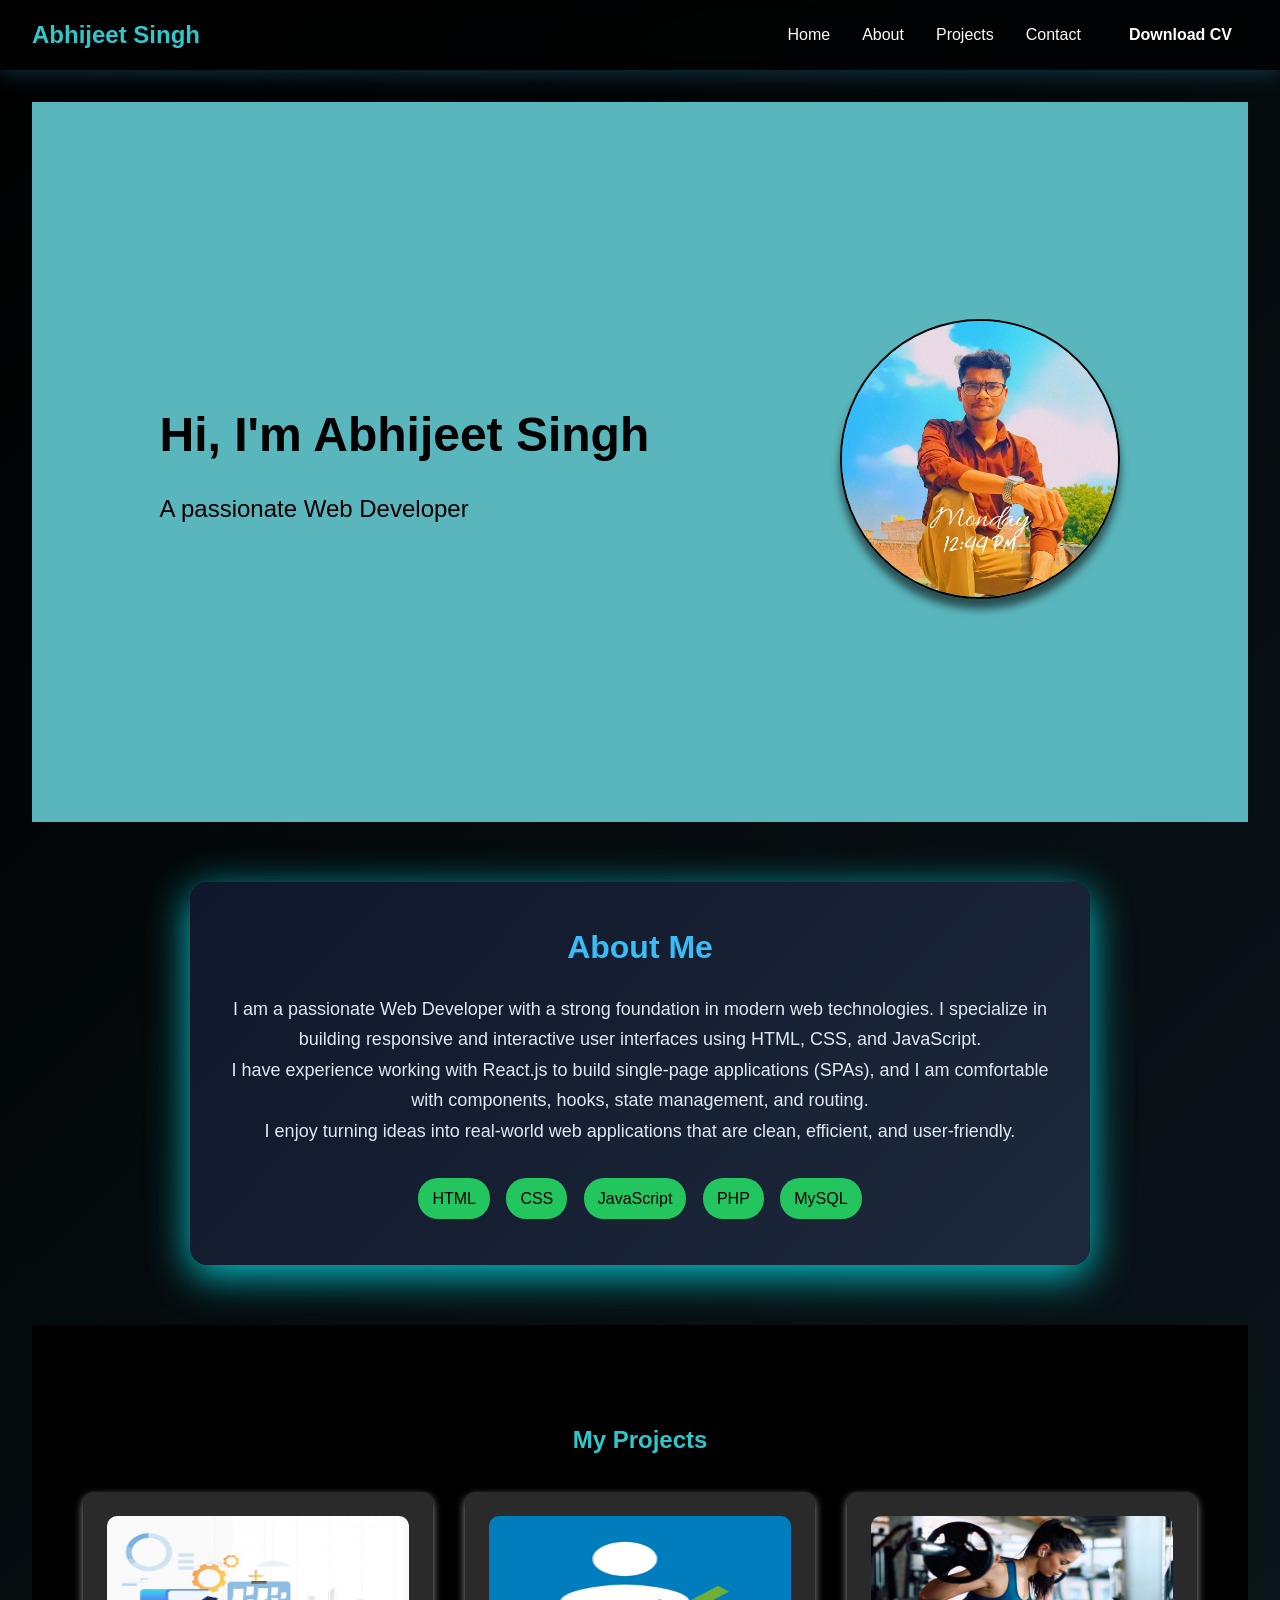
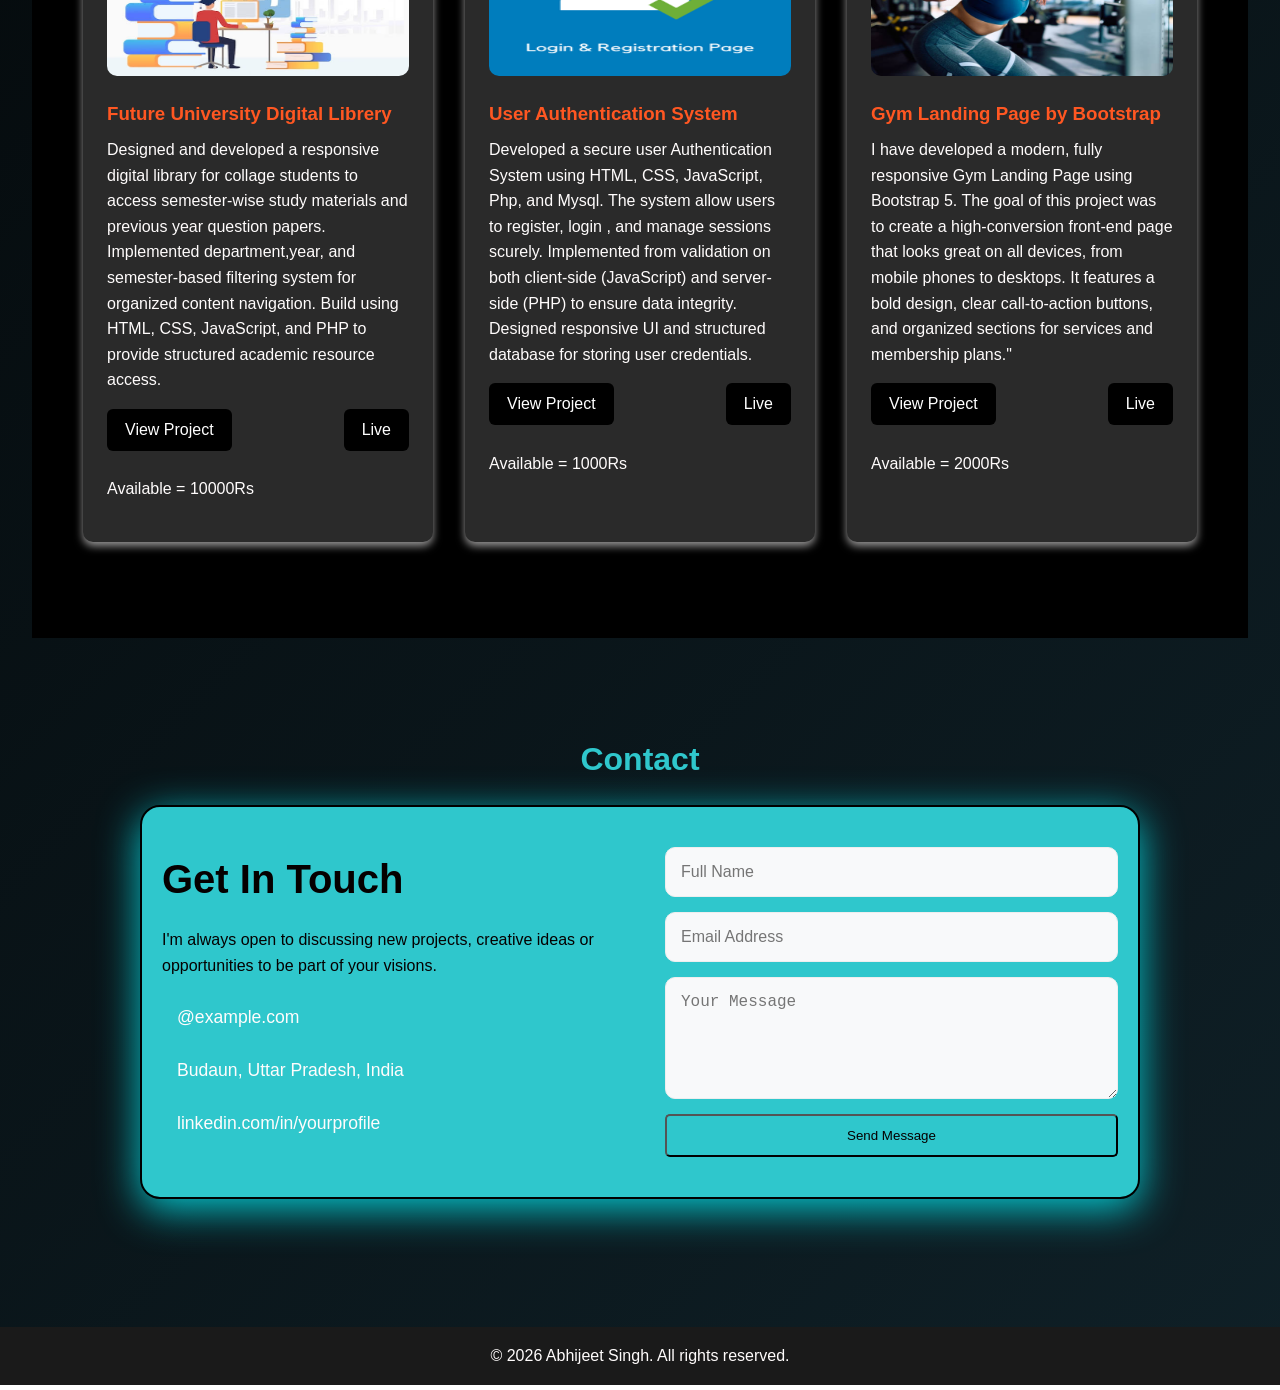
<file: index.html>
<!DOCTYPE html>
<html lang="en">

<head>
    <meta charset="UTF-8">
    <meta name="viewport" content="width=device-width, initial-scale=1.0">
    <meta name="description"
        content="Abhijeet Singh - Web Developer Portfolio showcasing projects built with HTML, CSS, JavaScript and React.">

    <title>My Portfolio</title>
    <link rel="stylesheet" href="style.css">

</head>

<body>
    <header>
        <nav>
            <div class="logo">Abhijeet Singh</div>
            <ul class="nav" id="navMenu">
                <li><a href="#hero">Home</a></li>
                <li><a href="#about">About</a></li>
                <li><a href="#projects">Projects</a></li>
                <li><a href="#contact">Contact</a></li>
                <li><a href="Images/Abhijeet_Singh_CV.pdf" download class="download-btn">Download CV</a></li>
            </ul>

            <div class="toggle" id="toggleBtn">☰</div>
        </nav>

    </header>

    <main>
        <section id="hero">
            <div class="hero-left">
                <h1>Hi, I'm Abhijeet Singh</h1>
                <p>A passionate Web Developer</p>
            </div>
            <div class="hero-right">
                <img src="Images/Abhijeet.jpg" alt="Abhijeet Singh Profile Picture" class="profile-img">
            </div>
        </section>

        <section id="about" class="about-section">
            <h2>About Me</h2>
            <p>
                I am a passionate Web Developer with a strong foundation in modern web technologies.
                I specialize in building responsive and interactive user interfaces using HTML, CSS, and JavaScript.
                <br>
                I have experience working with React.js to build single-page applications (SPAs),
                and I am comfortable with components, hooks, state management, and routing.
                <br>
                I enjoy turning ideas into real-world web applications that are clean, efficient, and user-friendly.
            </p>

            <div class="about-skills">
                <span class="skill">HTML</span>
                <span class="skill">CSS</span>
                <span class="skill">JavaScript</span>
                <span class="skill">PHP</span>
                <span class="skill">MySQL</span>
            </div>
        </section>

        <section id="projects">
            <h2>My Projects</h2>
            <div class="project-container">
                <div class="project-card">
                    <img src="Images/Colloge Project.jpeg" alt="Project 1 Image">
                    <h3>Future University Digital Librery</h3>
                    <p> Designed and developed a responsive digital library for collage students
                        to access semester-wise study materials and previous year question papers.
                        Implemented department,year, and semester-based filtering system for organized content
                        navigation.
                        Build using HTML, CSS, JavaScript, and PHP to provide structured academic resource access.
                    </p>
                    <div class="card-buttons">
                        <a href="collage-project.html">View Project</a>
                        <a href="#">Live</a>
                    </div>
                    <br>
                    <P>Available = 10000Rs</P>
                </div>

                <div class="project-card">
                    <img src="Images/Register Page.png" alt="Project 2 Image">
                    <h3>User Authentication System</h3>
                    <p>Developed a secure user Authentication System using HTML, CSS, JavaScript, Php, and Mysql.
                        The system allow users to register, login , and manage sessions scurely. Implemented from
                        validation
                        on both client-side (JavaScript) and server-side (PHP) to ensure data integrity. Designed
                        responsive
                        UI and structured database for storing user credentials.
                    </p>

                    <div class="card-buttons">
                        <a href="login-project.html">View Project</a>
                        <a href="http://abhiregister.page.gd" target="_blank">Live</a>
                    </div>
                    <br>
                    <P>Available = 1000Rs</P>
                </div>

                <div class="project-card">
                    <img src="Images/gymimg.jpg" alt="Project 3 Image">
                    <h3>Gym Landing Page by Bootstrap</h3>
                    <p>I have developed a modern, fully responsive Gym Landing Page using Bootstrap 5. The goal of this
                        project was to create a high-conversion front-end page that looks great on all devices, from
                        mobile phones to desktops. It features a bold design, clear call-to-action buttons, and
                        organized sections for services and membership plans."</p>

                    <div class="card-buttons">
                        <a href="gym-page.html">View Project</a>
                        <a href="#">Live</a>
                    </div>
                    <br>
                    <P>Available = 2000Rs</P>
                </div>

            </div>
        </section>

        <section id="contact">
            <h2 class="contact-h">Contact</h2>
            <div class="contact-container">

                <div class="contact-info">
                    <h2 >Get In Touch</h2>
                    <p class="info-p">I'm always open to discussing new projects, creative ideas or opportunities to be
                        part of your
                        visions.</p>

                    <div class="info-item">
                        <i class="fas fa-envelope"></i>
                        <span>@example.com</span>
                    </div>
                    <div class="info-item">
                        <i class="fas fa-map-marker-alt"></i>
                        <span>Budaun, Uttar Pradesh, India</span>
                    </div>
                    <div class="info-item">
                        <i class="fab fa-linkedin"></i>
                        <span>linkedin.com/in/yourprofile</span>
                    </div>
                </div>

                <div class="contact-form-wrapper">
                    <form id="contactform" action="" method="POST">
                        <input type="text" name="name" id="name" placeholder="Full Name" required>
                        <input type="email" name="email" id="email" placeholder="Email Address" required>
                        <textarea name="message" id="message" rows="5" placeholder="Your Message" required></textarea>
                        <button type="submit" id="submitBtn" class="btn">Send Message</button>
                        <p id="error-msg" style="color: red; display: none;"></p>
                    </form>
                </div>

            </div>
        </section>
    </main>

    <footer>
        <p>&copy; <span id="year"></span> Abhijeet Singh. All rights reserved.</p>
    </footer>

    <script src="script.js" defer></script>
</body>

</html>
</file>
<file: style.css>
/* Color Palette */
:root {
    --bg-color: #59b6bd;
    --primary-color: #2fc7cc;
    --secondary-color: #050000;
    --accent-color: #FF5722;
    --text-color: #fffcfc;
}

/* General Styles */
* {
    box-sizing: border-box;
    margin: 0;
    padding: 0;
}


body {
    font-family: Arial, sans-serif;
    background: linear-gradient(135deg, #000000, #0f2027);
    color: var(--text-color);
    line-height: 1.6;
}

/* Header and Navigation */
header {
    background: rgba(0, 0, 0, 0.6);
    backdrop-filter: blur(10px);
    -webkit-backdrop-filter: blur(10px);
    padding: 1rem 2rem;
    position: sticky;
    top: 0;
    z-index: 1000;
    box-shadow: 0 4px 20px rgba(53, 151, 207, 0.3);
}


nav {
    display: flex;
    justify-content: space-between;
    align-items: center;
}

.logo {
    font-size: 1.5rem;
    font-weight: bold;
    color: var(--primary-color);
}

nav ul {
    list-style: none;
    display: flex;
}

nav ul li {
    margin-left: 2rem;
}

nav ul li a {
    color: var(--text-color);
    text-decoration: none;
    position: relative;
    /* ::after element ko position karne ke liye */
    transition: color 0.3s ease;
}


nav ul li a::after {
    content: '';
    position: absolute;
    bottom: -5px;
    /* Link se neeche position set */
    left: 0;
    width: 0;
    /* Shuruat mein width zero rahegi */
    height: 2px;
    background-color: var(--text-color);
    transition: width 0.3s ease;
}

nav ul li a:hover::after {
    width: 100%;
}

/* toggle hidden desktop */
.toggle {
    display: none;
    font-size: 2rem;
    cursor: pointer;
    color: var(--primary-color);
}

.download-btn {
    padding: 0.5rem 1rem;
    font-weight: bold;
}


.download-btn:hover {
    background-color: var(--primary-color);
    color: var(--secondary-color);
    transition: 0.2s ease;
}

/* Main Content */
main {
    padding: 2rem;
}

section {
    padding: 6rem 0;
    text-align: center;
}

h1,
h2,
h3 {
    color: var(--primary-color);
    margin-bottom: 1rem;
}

/* Hero Section */
#hero {
    height: 80vh;
    padding: 2rem;
    display: flex;
    /* Flexbox ka istemal */
    flex-direction: row;
    /* Content left to right aayega */
    justify-content: space-around;
    /* Dono sides mein space */
    align-items: center;
    /* Vertically center align karein */
    background-color: var(--bg-color);
    /* Background black rakhein */
}

.hero-left {
    text-align: left;
    max-width: 50%;
}

.hero-left h1 {
    font-size: 3rem;
    margin-bottom: 1rem;
    color: #000000;
}

.hero-left p {
    font-size: 1.5rem;
    color: var(--secondary-color);

}

.hero-right {
    text-align: right;
    max-width: 40%;
}

.profile-img {
    width: 280px;
    height: 280px;
    border-radius: 50%;
    border: 2px solid black;
    box-shadow: 0 10px 8px rgba(8, 8, 8, 0.6);
    object-fit: cover;
    object-position: center;
}

/*About */

.about-section {
    max-width: 900px;
    margin: 60px auto;
    padding: 40px;
    background: linear-gradient(135deg, #0f172a, #1e293b);
    border-radius: 18px;
    box-shadow: 0 10px 40px rgba(5, 214, 221, 0.925);
    color: #e2e8f0;
    text-align: center;
}

.about-section h2 {
    font-size: 32px;
    margin-bottom: 20px;
    color: #38bdf8;
}

.about-section p {
    font-size: 18px;
    line-height: 1.7;
}

.about-skills {
    margin-top: 25px;
}

.skill {
    display: inline-block;
    padding: 8px 14px;
    margin: 6px;
    border-radius: 20px;
    background: #22c55e;
    color: #000;
    font-weight: 500;
}

/* Project Cards Section */
#projects {
    background-color: black;
}

.project-container {
    display: flex;
    flex-wrap: wrap;
    justify-content: center;
    gap: 2rem;
    margin-top: 2rem;
}

.project-card {
    background-color: #2a2a2a;
    border-radius: 10px;
    padding: 1.5rem;
    max-width: 350px;
    text-align: left;
    transition: transform 0.3s ease;
    box-shadow: 0 4px 8px rgba(255, 254, 254, 0.6);

}

.project-card:hover {
    transform: translateY(-10px) scale(1.02);
    box-shadow: 0 12px 25px rgba(16, 122, 209, 0.4);
}


.project-card img {
    width: 100%;
    height: 160px;
    border-radius: 10px;
    object-fit: fill;
    margin-bottom: 1rem;
}

.project-card h3 {
    color: var(--accent-color);
    margin-bottom: 0.5rem;
}

.project-card p {
    color: var(--text-color);
    margin-bottom: 1rem;
}

.card-buttons {
    display: flex;
    justify-content: space-between;
    margin-top: 15px;
}

.card-buttons a {
    padding: 8px 18px;
    border-radius: 6px;
    text-decoration: none;
    background: #000000;
    color: #ffffff;
    font-weight: 500;
}

.btn {
    display: inline-block;
    background-color: var(--primary-color);
    color: var(--secondary-color);
    padding: 0.75rem 1.5rem;
    text-decoration: none;
    border-radius: 5px;
    transition: all 0.3s ease;
}

.btn:hover {
    background-color: #01d825;
    color: #ffffff;
    transform: translateY(-3px);
    box-shadow: 0 6px 15px rgba(76, 175, 80, 0.4);
}


/* Container jo dono ko side-by-side rakhega */
#contact .contact-h{
    color: var(--primary-color);
    font-size: 32px;
    margin-bottom: 20px;
}
.contact-container {
    display: flex;
    flex-wrap: wrap;
    gap: 50px;
    max-width: 1000px;
    margin: 0 auto;
    padding: 40px 20px;
    background: var(--primary-color);
    border-radius: 20px;
    border: 2px solid black;
    box-shadow: 0 10px 40px rgba(5, 214, 221, 0.925);
}

/* Left side styling */
.contact-info {
    flex: 1;
    min-width: 300px;
    text-align: left;
}

.contact-info h2{
    font-size: 2.5rem;
    color: var(--secondary-color);
}
.contact-info .info-p{
    font-size: 1rem;
    color: var(--secondary-color);
}

.info-item {
    display: flex;
    align-items: center;
    margin-top: 25px;
    font-size: 1.1rem;
}

.info-item i {
    font-size: 1.5rem;
    color: var(--secondary-color);
    margin-right: 15px;
}

/* Right side (Form) styling */
.contact-form-wrapper {
    flex: 1;
    min-width: 300px;
}

#contactform {
    display: flex;
    flex-direction: column;
    gap: 15px;
}

#contactform input,
#contactform textarea {
    padding: 15px;
    border: 1px solid #eee;
    border-radius: 10px;
    background: #f8f9fa;
    font-size: 1rem;
    outline: none;
    transition: 0.3s;
}

#contactform input:focus,
#contactform textarea:focus {
    border-color: var(--primary-color);
    background: #fff;
}

/* Footer */
footer {
    background-color: #1a1a1a;
    text-align: center;
    padding: 1rem;
    color: var(--text-color);
}


/* Scroll Reveal Animation */

.hidden {
    opacity: 0;
    transform: translateY(50px);
    transition: all 0.8s ease;
}

.show {
    opacity: 1;
    transform: translateY(0);
}

/* Active Navbar Link */

nav ul li a.active {
    color: var(--primary-color);

}

/* Responsive design ke liye */
@media (max-width: 768px) {
    #hero {
        flex-direction: column-reverse;
        text-align: center;
        height: auto;
        min-height: 100vh;
        padding: 100px 20px 50px 20px;
        gap: 20px;
        overflow: hidden;
    }

    .hero-left {
        max-width: 100%;
        text-align: center;
        order: 2;
    }

    .hero-left h1 {
        font-size: 2.2rem;
        line-height: 1.2;
    }

    .hero-left p {
        font-size: 1.1rem;
    }

    .hero-right {
        max-width: 100%;
        display: flex;
        justify-content: center;
        order: 1;
        margin-bottom: 20px;
    }

    .profile-img {
        width: 220px;
        height: 220px;
        max-width: 70vw;
        border-radius: 50%;
        object-fit: cover;
    }

    .contact-container {
        flex-direction: column;
        /* Mobile par ek ke niche ek */
        padding: 0;
       gap: 40px;

    }

    .contact-info {
    text-align:center;
    }

    #contactform{
        width: 100%;
        padding: 20px;
        margin: 0 auto;
    }

    #contactform input,
    #contactform textarea {
        width: 100%;
        max-width: 100%;
        font-size: 16px;
    }

    nav ul {
        flex-direction: column;
        align-items: center;
        margin-top: 1rem;
    }

    nav ul li {
        margin: 0.5rem 0;
    }

    .project-container {
        flex-direction: column;
        align-items: center;
    }

    .toggle {
        display: block;
        /* Mobile par burger icon dikhega */
    }

    nav ul {
        display: none;
        /* Default mein menu band rahega */
        flex-direction: column;
        position: absolute;
        top: 100%;
        /* Header ke thik niche */
        left: 0;
        width: 100%;
        background: rgba(0, 0, 0, 0.9);
        /* Dark background for visibility */
        backdrop-filter: blur(10px);
        padding: 2rem 0;
        text-align: center;
        transition: all 0.3s ease;
    }

    /* Jab menu open ho (Active class) */
    nav ul.active {
        display: flex;
    }

    nav ul li {
        margin: 1.5rem 0;
        /* Links ke beech gap */
        margin-left: 0;
        /* Desktop wala margin hatane ke liye */
    }
}
</file>
